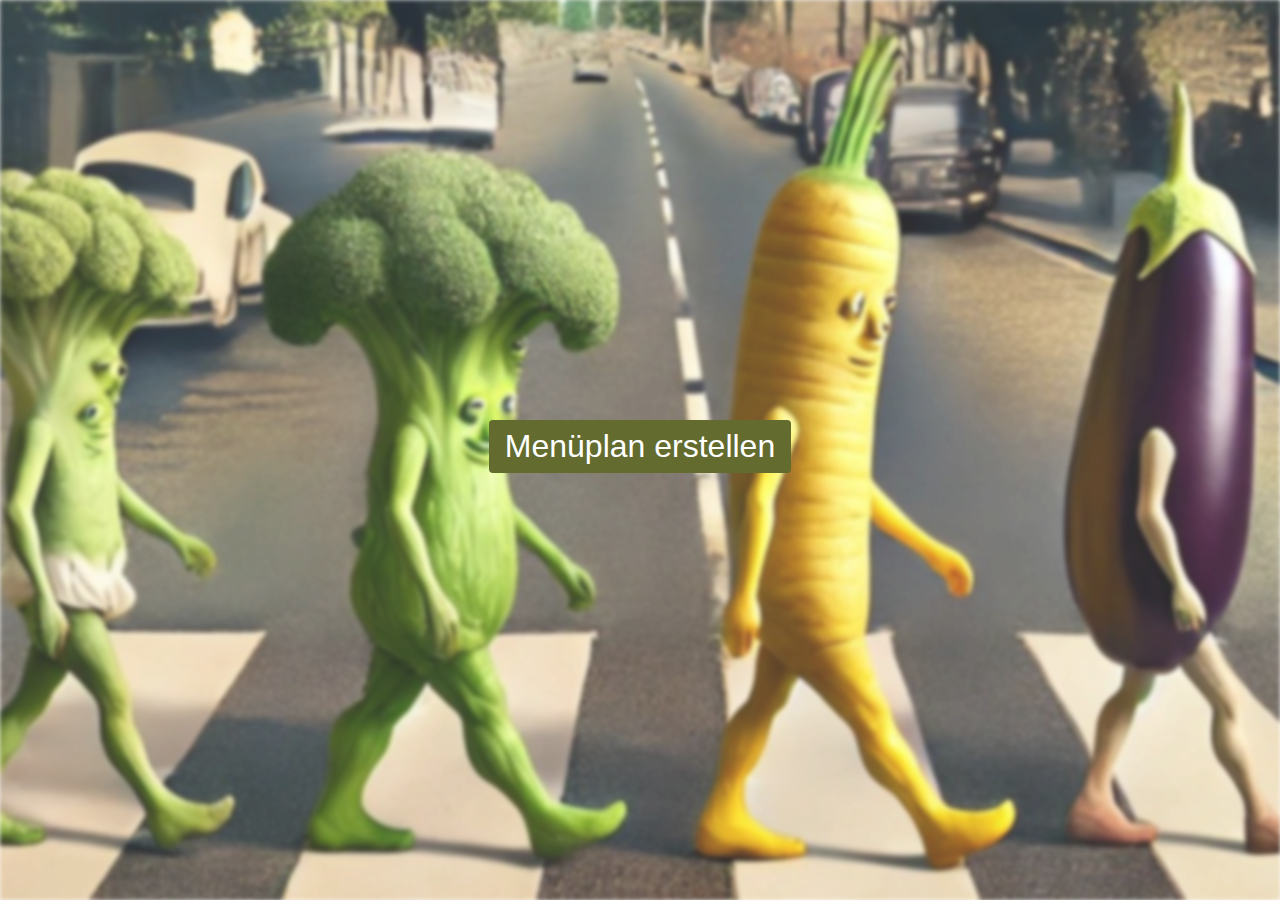
<file: index.html>
<!DOCTYPE html>
<html lang="de">
<head>
  <meta charset="UTF-8" />
  <title>Food Planner – Startseite</title>
  <meta name="viewport" content="width=device-width, initial-scale=1.0" />
  <!-- Verweis auf dein zentrales CSS -->
  <link rel="stylesheet" href="style.css" />
</head>
<body>
  <header>
  </header>

  <main class="start-main">
    <!-- Hier ein großes Bild in der Mitte -->
    <div class="hero-image-container"> 
      <div class="hero-text-container">
      <!-- Button leitet weiter zur planner.html -->
      <button class="start-button" onclick="location.href='main.html'">
        Menüplan erstellen
      </button>
      </div>
    </div>
  </main>
</body>
</html>
</file>
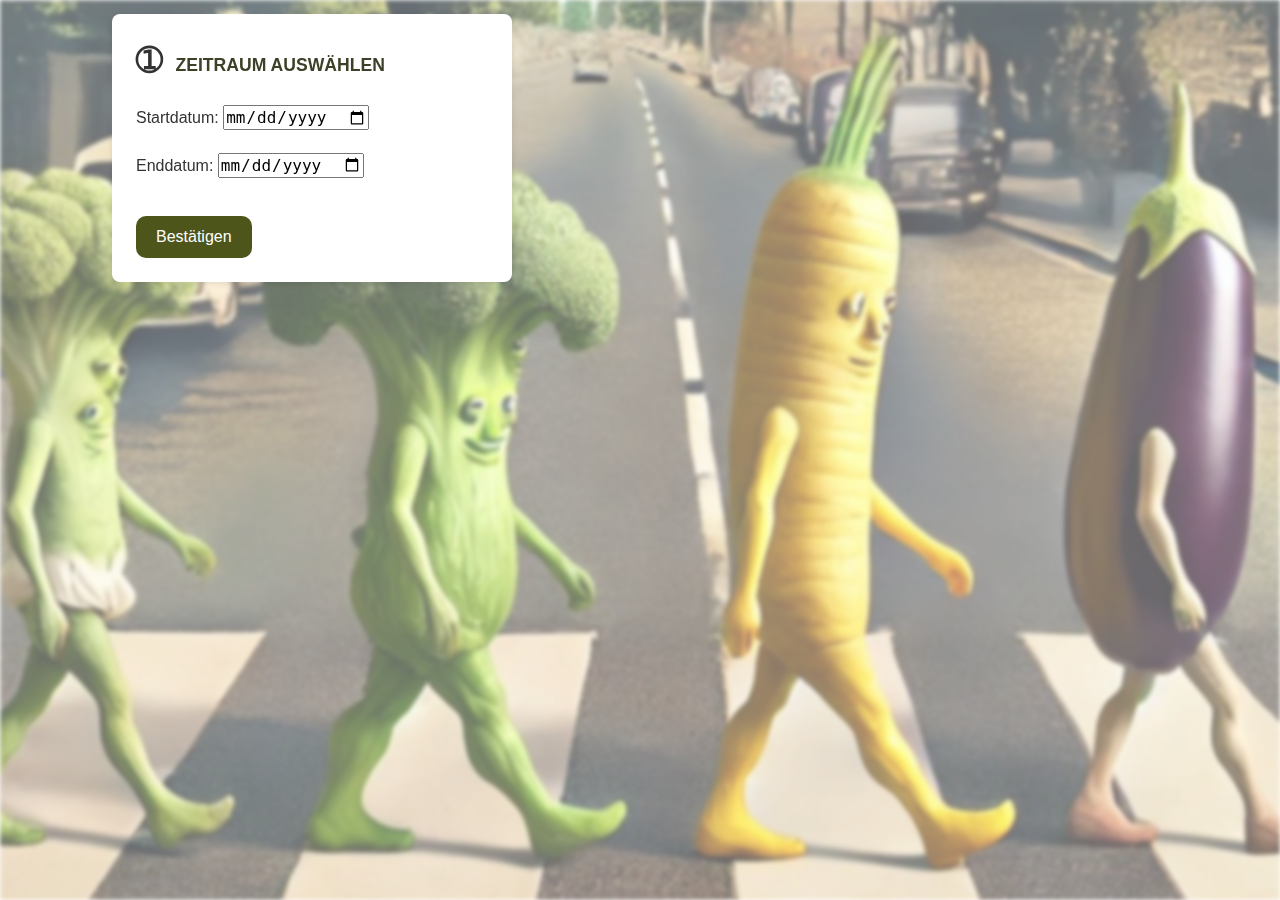
<file: main.html>
<!DOCTYPE html>
<html lang="de">
<head>
  <meta charset="UTF-8" />
  <title>Food Planner</title>
  <!-- WICHTIG: Viewport-Meta-Tag für mobile Endgeräte -->
  <meta name="viewport" content="width=device-width, initial-scale=1.0" />
  <link rel="stylesheet" href="style.css" />
  <style>
    /* Beispielhafte Farbakzente (bitte in deiner style.css verfeinern) */
    .highlight-green { background-color: #a3d9a5 !important; }
    .highlight-blue { background-color: #a5c6d9 !important; }
    .highlight-red { background-color: #d9a5a5 !important; }
    .highlight-purple { background-color: #c6a5d9 !important; }
    .highlight-orange { background-color: #d9c6a5 !important; }

    /* Standardmäßig alle Bereiche (außer #section1) ausblenden */
    #section2, #section3, #section4, #section5, #section6, #section7, 
    #final-buttons-id {
      display: none;
    }

    /* Beispielhaft für Kronen-Symbol */
    .crown {
      margin-right: 4px;
    }
  </style>
</head>
<body>
  <header></header>

  <main>
    <!-- Grid-Container für alle Bereiche -->
    <div class="container-grid">

      <!-- Bereich 1: Zeitraum -->
      <div class="section-card" id="section1">
        <h1 style="display: inline; margin-right: 0.5rem;">➀</h1>
        <h2 style="display: inline;">ZEITRAUM AUSWÄHLEN</h2> <br><br>
        <label for="startDate">Startdatum:</label>
        <input type="date" id="startDate" style="font-size: 1rem;" />
        <br><br>
        <label for="endDate">Enddatum:</label>
        <input type="date" id="endDate" style="font-size: 1rem;" />
        <br><br>
        <button type="button" onclick="generateDayList()">Bestätigen</button>
      </div>

      <!-- Bereich 2: Tägliche Mahlzeiten/Portionen -->
      <div class="section-card" id="section2">
        <h1 style="display: inline; margin-right: 0.5rem;">➁</h1>
        <h2 style="display: inline;">TÄGLICHE MAHLZEITEN & PORTIONEN</h2> <br><br>
        <p style="font-size: 1rem;">
          Wähle aus, welche Mahlzeiten und Portionen du <strong>standardmässig</strong> pro Tag haben möchtest.
        </p>

        <div class="meal-checkbox-group">
          <input type="checkbox" id="cbFruehstueck" 
                 onchange="togglePortionDropdown('cbFruehstueck','ddFruehstueck')">
          <label for="cbFruehstueck">Frühstück</label>
          <select id="ddFruehstueck" class="hidden" onchange="onStandardMealChanged()">
            <option value="">-- Portionen --</option>
            <option>1</option><option>2</option><option>3</option>
            <option>4</option><option>5</option><option>6</option>
            <option>7</option><option>8</option><option>9</option>
            <option>10</option>
          </select>
        </div>
        <div class="meal-checkbox-group">
          <input type="checkbox" id="cbZnueni" 
                 onchange="togglePortionDropdown('cbZnueni','ddZnueni')">
          <label for="cbZnueni">Znüni</label>
          <select id="ddZnueni" class="hidden" onchange="onStandardMealChanged()">
            <option value="">-- Portionen --</option>
            <option>1</option><option>2</option><option>3</option>
            <option>4</option><option>5</option><option>6</option>
            <option>7</option><option>8</option><option>9</option>
            <option>10</option>
          </select>
        </div>
        <div class="meal-checkbox-group">
          <input type="checkbox" id="cbMittag" 
                 onchange="togglePortionDropdown('cbMittag','ddMittag')">
          <label for="cbMittag">Mittagessen</label>
          <select id="ddMittag" class="hidden" onchange="onStandardMealChanged()">
            <option value="">-- Portionen --</option>
            <option>1</option><option>2</option><option>3</option>
            <option>4</option><option>5</option><option>6</option>
            <option>7</option><option>8</option><option>9</option>
            <option>10</option>
          </select>
        </div>
        <div class="meal-checkbox-group">
          <input type="checkbox" id="cbZvieri"
                 onchange="togglePortionDropdown('cbZvieri','ddZvieri')">
          <label for="cbZvieri">Zvieri</label>
          <select id="ddZvieri" class="hidden" onchange="onStandardMealChanged()">
            <option value="">-- Portionen --</option>
            <option>1</option><option>2</option><option>3</option>
            <option>4</option><option>5</option><option>6</option>
            <option>7</option><option>8</option><option>9</option>
            <option>10</option>
          </select>
        </div>
        <div class="meal-checkbox-group">
          <input type="checkbox" id="cbAbend"
                 onchange="togglePortionDropdown('cbAbend','ddAbend')">
          <label for="cbAbend">Abendessen</label>
          <select id="ddAbend" class="hidden" onchange="onStandardMealChanged()">
            <option value="">-- Portionen --</option>
            <option>1</option><option>2</option><option>3</option>
            <option>4</option><option>5</option><option>6</option>
            <option>7</option><option>8</option><option>9</option>
            <option>10</option>
          </select>
        </div>
      </div>

      <!-- Bereich 3: Auflistung der Tage (Ausnahmen) -->
      <div class="section-card" id="section3">
        <h1 style="display: inline; margin-right: 0.5rem;">➂</h1>
        <h2 style="display: inline;">AUSNAHME FÜR EINZELNE TAGE</h2> <br><br>
        <p style="font-size: 1rem;">
          Für jeden Tag kannst du optional Ausnahmen definieren. 
          Wähle dazu den Tag aus und die Mahlzeiten, sowie Anzahl Portionen.
        </p>
        <div id="dayList"></div>
      </div>

      <!-- Bereich 4: Wünsche -->
      <div class="section-card" id="section4">
        <h1 style="display: inline; margin-right: 0.5rem;">➃</h1>
        <h2 style="display: inline;">ESSENSWÜNSCHE</h2> <br><br>

        <div style="font-size: 1rem;">
          <input type="checkbox" id="wunschVegan">
          <label for="wunschVegan">Vegan</label><br>
          <input type="checkbox" id="wunschGlutenfrei">
          <label for="wunschGlutenfrei">Glutenfrei</label><br>
          <input type="checkbox" id="wunschProteinhaltig">
          <label for="wunschProteinhaltig">Proteinhaltig</label><br>
        </div>

        <div id="freeWishesContainer">
          <label><strong>+ Eigener Wunsch</strong>:</label><br>
          <!-- Erstes Freitextfeld -->
          <input
            type="text"
            onkeydown="addCustomWish(event)"
            placeholder="Freitext, Enter für weiteren Wunsch"
            style="font-size: 1rem;"
          />
        </div>
      </div>

      <!-- Bereich 5: Nährwerte -->
      <div class="section-card" id="section5">
        <h1 style="display: inline; margin-right: 0.5rem;">➄</h1>
        <h2 style="display: inline;">NÄHRWERTE (PRO TAG)</h2> <br><br>
        <p style="font-size: 1rem;">
          Du kannst hier deine gewünschten Nährwerte pro Tag angeben. Standardmässig sind 100g Protein, 200g Kohlenhydrate und 50g Fett eingetragen.
        </p>
        <br><br>
        <!-- Protein -->
        <label>Protein:</label>
        <input type="number" id="protein" min="0" step="1" placeholder="100" /> g
        <br><br>
        <!-- Kohlenhydrate -->
        <label>Kohlenhydrate:</label>
        <input type="number" id="carbs" min="0" step="1" placeholder="200" /> g
        <br><br>
        <!-- Fett -->
        <label>Fett:</label>
        <input type="number" id="fat" min="0" step="1" placeholder="50" /> g
      </div>

      <!-- Bereich 6: Vorkochen -->
      <div class="section-card" id="section6">
        <h1 style="display: inline; margin-right: 0.5rem;">➅</h1>
        <h2 style="display: inline;">FOOD-PREPPING</h2> <br><br>
        <p style="font-size: 1rem;">
          Hier kannst du Mahlzeiten vorkochen. 
          <br><br>          
          1. Wähle das Gericht (👑) aus, das du doppelt kochen möchtest. <br>
          2. Klicke auf ein weiteres Gericht, um es mit dem ersten Gericht (👑) zu verknüpfen.
          <br><br>  
          Du erkennst die Verknüpfung an der Farbe.
        </p>
        <button type="button" onclick="buildVorkochenGrid()">Anzeigen</button>
        <div class="vorkochen-grid" id="vorkochenGrid"></div>
      </div>

      <!-- Bereich 7: Fleisch/Fisch -->
      <div class="section-card" id="section7">
        <h1 style="display: inline; margin-right: 0.5rem;">➆</h1>
        <h2 style="display: inline;font-style: italic;">OPTIONAL: TÄGLICHE ESSENSWÜNSCHE</h2> <br><br>
        <p style="font-size: 1rem;">
          Wähle an bestimmten Tagen, ob du Fleisch oder Fisch kochen möchtest.
        </p>
        <button type="button" onclick="buildFleischFischList()">Anzeigen</button>
        <div class="fleschfisch-list" id="fleischFischList"></div>
      </div>
    </div><!-- /.container-grid -->
    <!-- Bereich: Prompt generieren + Zurücksetzen -->
    <div class="final-buttons" id="final-buttons-id" style="">
      <button type="button2" onclick="resetAll()" style="margin: 10px; background-color: rgb(147, 29, 29);">Daten löschen</button>
      <button type="button" onclick="generatePrompt()" style="margin: 10px;"> 
        Prompt generieren</button>
    </div>
  </main>

  <!-- Modal für den Prompt -->
  <div id="promptModal">
    <div class="modal-content">
      <span class="modal-close" onclick="closePromptModal()">×</span>
      <h3 style="font-size: 1.1rem;">Dein generierter Prompt</h3>
      <div id="promptText"></div>
      <button id="copyBtn" onclick="copyPrompt()"> Prompt kopieren</button>
    </div>
  </div>

  <script>
    /***********************************************
     * Globale Variablen / Datenhaltung
     ***********************************************/
    let dayData = []; 
    let customWishes = []; 
    let vorkochenPairs = []; 
    let fleischFischData = {}; 

    // Mehrere Farben, damit man zusammengehörige Paare gut erkennt
    const pairColors = [
      "highlight-green", 
      "highlight-blue", 
      "highlight-red", 
      "highlight-purple",
      "highlight-orange"
    ];
    let currentPairIndex = 0;
    let selectedForVorkochen = null;

    /***********************************************
     * Reset-Funktion (Seite neu laden)
     ***********************************************/
    function resetAll() {
      location.reload(); // Seite wird neu geladen
    }

    /***********************************************
     * 2) Zeigt oder versteckt das Dropdown (Portionen)
     ***********************************************/
    function togglePortionDropdown(checkboxId, dropdownId) {
      const cb = document.getElementById(checkboxId);
      const dd = document.getElementById(dropdownId);
      if (cb.checked) {
        dd.classList.remove("hidden");
      } else {
        dd.classList.add("hidden");
        dd.value = "";
      }
    }

    /***********************************************
     * Datum / Tagesfunktionen
     ***********************************************/
    function parseDate(str) {
      const [y,m,d] = str.split("-").map(n => parseInt(n,10));
      return new Date(y, m - 1, d);
    }
    function addOneDay(dateObj) {
      const newDate = new Date(dateObj);
      newDate.setDate(newDate.getDate() + 1);
      return newDate;
    }
    function formatDate(dateObj) {
      const yyyy = dateObj.getFullYear();
      const mm = String(dateObj.getMonth()+1).padStart(2,"0");
      const dd = String(dateObj.getDate()).padStart(2,"0");
      return `${yyyy}-${mm}-${dd}`;
    }
    function getWeekdayName(dateObj) {
      const weekdays = ["Sonntag","Montag","Dienstag","Mittwoch","Donnerstag","Freitag","Samstag"];
      return weekdays[dateObj.getDay()];
    }

    /***********************************************
     * (2) Standard-Meals auslesen
     ***********************************************/
    function getStandardMeals() {
      const meals = [];
      if (document.getElementById("cbFruehstueck").checked) {
        const portions = parseInt(document.getElementById("ddFruehstueck").value, 10) || 0;
        if (portions > 0) {
          meals.push({ name: "Frühstück", portions });
        }
      }
      if (document.getElementById("cbZnueni").checked) {
        const portions = parseInt(document.getElementById("ddZnueni").value, 10) || 0;
        if (portions > 0) {
          meals.push({ name: "Znüni", portions });
        }
      }
      if (document.getElementById("cbMittag").checked) {
        const portions = parseInt(document.getElementById("ddMittag").value, 10) || 0;
        if (portions > 0) {
          meals.push({ name: "Mittagessen", portions });
        }
      }
      if (document.getElementById("cbZvieri").checked) {
        const portions = parseInt(document.getElementById("ddZvieri").value, 10) || 0;
        if (portions > 0) {
          meals.push({ name: "Zvieri", portions });
        }
      }
      if (document.getElementById("cbAbend").checked) {
        const portions = parseInt(document.getElementById("ddAbend").value, 10) || 0;
        if (portions > 0) {
          meals.push({ name: "Abendessen", portions });
        }
      }
      console.log("Standard-Meals:", meals);
      return meals;
    }

        /***********************************************
     * (2a) Standard-Tage aktualisieren (ohne neue Daylist)
     ***********************************************/
     function updateStandardDays() {
      // Neue Standard-Meals abfragen
      const newStdMeals = getStandardMeals();

      // Nur Tage OHNE Ausnahme aktualisieren
      dayData.forEach(day => {
        if (!day.isException) {
          // Überschreibe mit den aktuellen Standard-Meals
          day.meals = JSON.parse(JSON.stringify(newStdMeals));
        }
      });
      // Falls gewünscht: Refresh der Liste (damit man sieht, was geändert wurde)
      renderDayList();
    }

    /***********************************************
     * (2b) Event-Handler bei Änderung in Standard-Mahlzeiten
     ***********************************************/
    function onStandardMealChanged() {
      // Hier aktualisieren wir nur die Standard-Tage, OHNE Ausnahmen zu zerstören.
      if (dayData && dayData.length > 0) {
        updateStandardDays();
      }
    }

    /***********************************************
     * (3) Generiere Tagesliste
     ***********************************************/
    function generateDayList() {
      const startDateVal = document.getElementById("startDate").value;
      const endDateVal = document.getElementById("endDate").value;

      if (!startDateVal || !endDateVal) {
        alert("Bitte Start- und Enddatum eingeben.");
        return;
      }
      const start = parseDate(startDateVal);
      const end = parseDate(endDateVal);

      if (start > end) {
        alert("Startdatum muss vor dem Enddatum liegen.");
        return;
      }

      dayData = [];
      let currentDate = start;
      const standardMeals = getStandardMeals();

      while (currentDate <= end) {
        const dateStr = formatDate(currentDate);
        dayData.push({
          date: dateStr,
          weekday: getWeekdayName(currentDate),
          isException: false,
          // Kopie der Standard-Meals
          meals: JSON.parse(JSON.stringify(standardMeals))
        });
        currentDate = addOneDay(currentDate);
      }

      renderDayList();
      // Wenn wir es bis hier geschafft haben, blenden wir die weiteren Bereiche ein
      showOtherSections();
    }

    function renderDayList() {
      const container = document.getElementById("dayList");
      container.innerHTML = "";

      dayData.forEach((day, index) => {
        const dayDiv = document.createElement("div");
        dayDiv.style.marginBottom = "1rem";
        
        const cbId = `dayExceptionCb_${index}`;
        dayDiv.innerHTML = `
          <input type="checkbox" id="${cbId}" onchange="toggleDayException(${index}, this.checked)">
          <label for="${cbId}">${day.weekday}, ${day.date}</label>
          <div id="exceptionMeals_${index}" class="day-exception-meals hidden"></div>
        `;
        container.appendChild(dayDiv);
      });
    }

    // KORREKTUR: Bei Ausnahme starten wir NICHT mit einem leeren Array,
    // sondern übernehmen zunächst die Standard-Meals und lassen den User
    // davon ausgehend Dinge an-/abwählen.
    function toggleDayException(dayIndex, isChecked) {
      dayData[dayIndex].isException = isChecked;
      const mealsDiv = document.getElementById(`exceptionMeals_${dayIndex}`);

      if (isChecked) {
        mealsDiv.classList.remove("hidden");
        mealsDiv.innerHTML = "";

        // Falls der Tag bisher noch keine (oder leere) Meals hat, 
        // befüllen wir ihn wieder mit dem Standard. 
        // So können Nutzer:innen einzelne Meals wegnehmen oder anpassen.
        if (!dayData[dayIndex].meals || dayData[dayIndex].meals.length === 0) {
          dayData[dayIndex].meals = JSON.parse(JSON.stringify(getStandardMeals()));
        }

        // Für jede mögliche Mahlzeit ein UI-Element anzeigen
        ["Frühstück","Znüni","Mittagessen","Zvieri","Abendessen"].forEach(meal => {
          const mealId = `${dayIndex}_${meal}`;
          // Prüfen, ob die Mahlzeit schon in dayData[dayIndex].meals enthalten ist
          const isInMeals = dayData[dayIndex].meals.some(m => m.name === meal);
          
          const mealRow = document.createElement("div");
          mealRow.innerHTML = `
            <input type="checkbox" id="cb_${mealId}" ${isInMeals ? "checked" : ""} onchange="toggleExceptionMealDropdown(${dayIndex}, '${mealId}')">
            <label for="cb_${mealId}">${meal}</label>
            <select id="dd_${mealId}" class="${isInMeals ? "" : "hidden"}">
              <option value="">-- Portionen --</option>
              ${[1,2,3,4,5,6,7,8,9,10].map(n => `<option>${n}</option>`).join("")}
            </select>
          `;
          mealsDiv.appendChild(mealRow);

          // Wenn die Mahlzeit bereits in dayData vorhanden ist, passenden Wert im Dropdown setzen
          if (isInMeals) {
            const existingMeal = dayData[dayIndex].meals.find(m => m.name === meal);
            if (existingMeal && existingMeal.portions) {
              const ddSelect = mealRow.querySelector(`#dd_${mealId}`);
              ddSelect.value = existingMeal.portions;
            }
          }
        });
      } else {
        // Keine Ausnahme -> zurück zu Standardmeals
        const standardMeals = getStandardMeals();
        dayData[dayIndex].meals = JSON.parse(JSON.stringify(standardMeals));
        mealsDiv.innerHTML = "";
        mealsDiv.classList.add("hidden");
      }
    }

    function toggleExceptionMealDropdown(dayIndex, mealId) {
      const cb = document.getElementById(`cb_${mealId}`);
      const dd = document.getElementById(`dd_${mealId}`);
      const mealName = mealId.split("_")[1]; 
      if (cb.checked) {
        dd.classList.remove("hidden");
        // Standard = 1, falls noch nicht vorhanden
        let mealObj = dayData[dayIndex].meals.find(m => m.name === mealName);
        if (!mealObj) {
          dayData[dayIndex].meals.push({ name: mealName, portions: 1 });
          dd.value = "1";
        }
      } else {
        dd.classList.add("hidden");
        dd.value = "";
        dayData[dayIndex].meals = dayData[dayIndex].meals.filter(m => m.name !== mealName);
      }
    }

    document.addEventListener("change", e => {
      if (e.target.tagName === "SELECT" && e.target.id.startsWith("dd_")) {
        const [_, dayIndex, mealName] = e.target.id.split("_");
        const val = e.target.value ? parseInt(e.target.value,10) : 0;
        const meal = dayData[dayIndex].meals.find(m => m.name === mealName);
        if (meal) {
          meal.portions = val;
        }
      }
    });

    /***********************************************
     * (4) Wünsche (vordefiniert + Freitext) 
     ***********************************************/
    function addCustomWish(event) {
      if (event.key === "Enter") {
        event.preventDefault();
        const val = event.target.value.trim();
        if (!val) return;

        customWishes.push(val);

        const parent = event.target.parentElement;

        const displayedWish = document.createElement("div");
        displayedWish.textContent = val;
        displayedWish.style.margin = "0.3rem 0";

        parent.removeChild(event.target);
        parent.appendChild(displayedWish);

        const newInput = document.createElement("input");
        newInput.type = "text";
        newInput.placeholder = "Weiterer Wunsch, Enter für weiteren...";
        newInput.onkeydown = addCustomWish;
        parent.appendChild(newInput);
      }
    }

    /***********************************************
     * (6) Vorkochen-Kacheln
     ***********************************************/
    function buildVorkochenGrid() {
      //generateDayList(); // Sicherheitshalber neu rendern

      // 1) Prüfen, ob es überhaupt dayData gibt
      if (!dayData || dayData.length === 0) {
        alert("Bitte zuerst einen Zeitraum auswählen und bestätigen!");
        return;
      }

      const grid = document.getElementById("vorkochenGrid");
      grid.innerHTML = "";

      dayData.forEach((day, dIndex) => {
        const dayBox = document.createElement("div");
        dayBox.classList.add("vorkochen-day");
        dayBox.innerHTML = `<strong>${day.weekday}, ${day.date}</strong>`;

        day.meals.forEach((meal, mIndex) => {
          const mealDiv = document.createElement("div");
          mealDiv.classList.add("vorkochen-meal");
          mealDiv.innerText = `${meal.name} (${meal.portions}x)`;

          // Prüfen, ob dieses Meal Teil eines bestehenden Paares ist
          const existingPairIndex = vorkochenPairs.findIndex(pr => {
            return (
              (pr.sourceDayIndex === dIndex && pr.sourceMealIndex === mIndex) ||
              (pr.targetDayIndex === dIndex && pr.targetMealIndex === mIndex)
            );
          });

          if (existingPairIndex >= 0) {
            // Hat ein Pair
            const pairObj = vorkochenPairs[existingPairIndex];
            mealDiv.classList.add(pairObj.colorClass);

            // Ist es der Quell-Teil (Quelle = Krone)?
            if (pairObj.sourceDayIndex === dIndex && pairObj.sourceMealIndex === mIndex) {
              mealDiv.innerHTML = `<span class="crown">👑</span>${mealDiv.innerText}`;
            }
          }

          // Klick-Event
          mealDiv.addEventListener("click", () => {
            handleVorkochenClick(dIndex, mIndex);
          });

          dayBox.appendChild(mealDiv);
        });

        grid.appendChild(dayBox);
      });
    }

    function handleVorkochenClick(dayIndex, mealIndex) {
      // 1) Prüfen, ob die geklickte Mahlzeit bereits in pairs existiert
      const pairIdx = vorkochenPairs.findIndex(p => 
        (p.sourceDayIndex === dayIndex && p.sourceMealIndex === mealIndex) ||
        (p.targetDayIndex === dayIndex && p.targetMealIndex === mealIndex)
      );

      // Wenn sie existiert => Toggle/Entfernen
      if (pairIdx >= 0) {
        const pairObj = vorkochenPairs[pairIdx];
        // Wenn die geklickte Mahlzeit das Quellgericht war => wir löschen den Ziel-Tag
        const isSourceClicked = (
          pairObj.sourceDayIndex === dayIndex && 
          pairObj.sourceMealIndex === mealIndex
        );

        // Ziel-Tag herausfinden
        const targetDayIdx = pairObj.targetDayIndex;

        // Paar entfernen
        vorkochenPairs.splice(pairIdx, 1);

        // Falls Quelle weggeklickt -> den zugehörigen Folgetag aus dayData entfernen
        if (isSourceClicked && targetDayIdx !== null && dayData[targetDayIdx]) {
          dayData.splice(targetDayIdx, 1);
        }

        // Grid neu aufbauen
        buildVorkochenGrid();
        return;
      }

      // 2) Falls die Mahlzeit noch nicht Teil eines Paares ist
      //    Prüfen, ob wir momentan eine "Quelle" ausgewählt haben
      if (!selectedForVorkochen) {
        // Dann wird das jetzt die Quelle
        selectedForVorkochen = {
          dayIndex,
          mealIndex,
          colorClass: pairColors[currentPairIndex]
        };
        // Pairing-Farbe und Krone anzeigen -> am einfachsten durch Neurendern
        vorkochenPairs.push({
          sourceDayIndex: dayIndex,
          sourceMealIndex: mealIndex,
          targetDayIndex: null,
          targetMealIndex: null,
          colorClass: selectedForVorkochen.colorClass
        });
        buildVorkochenGrid();
      }
      else {
        // Es existiert bereits eine Quelle -> wir setzen das aktuelle Meal als Ziel
        // Gleiche Mahlzeit kann nicht auch Ziel sein
        if (
          selectedForVorkochen.dayIndex === dayIndex && 
          selectedForVorkochen.mealIndex === mealIndex
        ) {
          // Falls man aus Versehen nochmal auf dieselbe klickt, entfernen wir den Quell-Eintrag
          const idx = vorkochenPairs.findIndex(p =>
            p.sourceDayIndex === selectedForVorkochen.dayIndex &&
            p.sourceMealIndex === selectedForVorkochen.mealIndex &&
            p.targetDayIndex === null && 
            p.targetMealIndex === null
          );
          if (idx >= 0) {
            vorkochenPairs.splice(idx, 1);
          }
          selectedForVorkochen = null;
          buildVorkochenGrid();
          return;
        }

        // Sonst: Dies ist das Ziel
        const pairNoTargetIdx = vorkochenPairs.findIndex(p =>
          p.sourceDayIndex === selectedForVorkochen.dayIndex &&
          p.sourceMealIndex === selectedForVorkochen.mealIndex &&
          p.targetDayIndex === null
        );

        if (pairNoTargetIdx >= 0) {
          vorkochenPairs[pairNoTargetIdx].targetDayIndex = dayIndex;
          vorkochenPairs[pairNoTargetIdx].targetMealIndex = mealIndex;
        }
        // Pair komplett, nächste Farbe vorbereiten
        currentPairIndex = (currentPairIndex + 1) % pairColors.length;
        selectedForVorkochen = null;
        buildVorkochenGrid();
      }
    }

    /***********************************************
     * (7) Fleisch/Fisch-Liste
     ***********************************************/
    function buildFleischFischList() {
      // Falls dayData leer ist, ebenfalls Hinweis geben
      if (!dayData || dayData.length === 0) {
        alert("Bitte zuerst einen Zeitraum auswählen und bestätigen!");
        return;
      }

      const container = document.getElementById("fleischFischList");
      container.innerHTML = "";

      dayData.forEach(day => {
        const item = document.createElement("div");
        item.classList.add("fleschfisch-item");
        const dayKey = day.date;

        item.innerHTML = `
          <label>
            <input type="checkbox" onchange="toggleFleischFischDropdown('${dayKey}', this.checked)">
            ${day.weekday}, ${day.date}
          </label>
          <select id="ffSelect_${dayKey}" class="hidden" onchange="selectFleischFisch('${dayKey}', this.value)">
            <option value="">-- bitte wählen --</option>
            <option value="Fleisch">Fleisch</option>
            <option value="Fisch">Fisch</option>
            <option value="Vegetarisch">Vegetarisch</option>
            <option value="Vegan">Vegan</option>
          </select>
        `;
        container.appendChild(item);
      });
    }

    function toggleFleischFischDropdown(dayKey, isChecked) {
      const sel = document.getElementById(`ffSelect_${dayKey}`);
      if (isChecked) {
        sel.classList.remove("hidden");
      } else {
        sel.classList.add("hidden");
        sel.value = "";
        delete fleischFischData[dayKey];
      }
    }

    function selectFleischFisch(dayKey, value) {
      if (value) {
        fleischFischData[dayKey] = value;
      } else {
        delete fleischFischData[dayKey];
      }
    }

    /***********************************************
     * Prompt generieren (Popup statt direkte Anzeige)
     ***********************************************/
    function generatePrompt() {
      const standardMeals = getStandardMeals();

      const wunschVegan = document.getElementById("wunschVegan").checked;
      const wunschGlutenfrei = document.getElementById("wunschGlutenfrei").checked;
      const wunschProteinhaltig = document.getElementById("wunschProteinhaltig").checked;

      const prot = document.getElementById("protein").value;
      const carb = document.getElementById("carbs").value;
      const fat = document.getElementById("fat").value;

      let promptText = "### Wochenplan Prompt (zum Kopieren in ChatGPT) ###\n\n";
      promptText += "Zeitraum:\n";
      promptText += `- Startdatum: ${document.getElementById("startDate").value}\n`;
      promptText += `- Enddatum:   ${document.getElementById("endDate").value}\n\n`;

      promptText += "Standard-Mahlzeiten pro Tag:\n";
      standardMeals.forEach(m => {
        promptText += `- ${m.name}: ${m.portions} Portion(en)\n`;
      });
      promptText += "\n";

      promptText += "Tage & Ausnahmen:\n";
      dayData.forEach(d => {
        promptText += `- ${d.weekday}, ${d.date}:\n`;
        promptText += `  Ausnahme aktiv: ${d.isException ? "Ja" : "Nein"}\n`;
        d.meals.forEach(m => {
          promptText += `  - ${m.name}, ${m.portions} Portion(en)\n`;
        });
      });
      promptText += "\n";

      // Klarstellung Znüni / Zvieri
      promptText += "Anmerkung: Znüni = morgendlicher Snack (~9 Uhr), Zvieri = nachmittäglicher Snack.\n\n";

      promptText += "Wünsche:\n";
      if (wunschVegan) promptText += "- Vegan\n";
      if (wunschGlutenfrei) promptText += "- Glutenfrei\n";
      if (wunschProteinhaltig) promptText += "- Proteinhaltig\n";
      customWishes.forEach(w => {
        promptText += `- ${w}\n`;
      });
      promptText += "\n";

      promptText += "Gewünschte Nährwerte (pro Tag):\n";
      promptText += `- Protein:       ${prot || 0} g\n`;
      promptText += `- Kohlenhydrate: ${carb || 0} g\n`;
      promptText += `- Fett:          ${fat || 0} g\n\n`;

      promptText += "Vorkochen-Paare:\n";
      vorkochenPairs.forEach((pair, i) => {
        // Nur wenn Pair beides hat (Quelle + Ziel)
        if (pair.targetDayIndex !== null) {
          const sDay = dayData[pair.sourceDayIndex];
          const sMeal = sDay.meals[pair.sourceMealIndex];

          // Falls wir den Tag schon entfernt haben, existiert dayData[pair.targetDayIndex] evtl. nicht mehr
          const tDay = dayData[pair.targetDayIndex];
          if (!tDay) return;

          const tMeal = tDay.meals[pair.targetMealIndex];
          promptText += `- Paar #${i+1}: [Quelle] ${sDay.date} (${sMeal.name}, ${sMeal.portions}x) => [Ziel] ${tDay.date} (${tMeal.name}, ${tMeal.portions}x)\n`;
        }
      });
      promptText += "\n";

      promptText += "Fleisch/Fisch/Vegetarisch/Vegan an folgenden Tagen:\n";
      for (const [dKey, val] of Object.entries(fleischFischData)) {
        promptText += `- ${dKey}: ${val}\n`;
      }
      promptText += "\n";

      promptText += "Bitte erstelle basierend auf diesen Angaben:\n";
      promptText += "1) Einen detaillierten Menuplan pro Tag/Mahlzeit mit genauen Mengenangaben.\n";
      promptText += "2) Eine Einkaufsliste mit korrekten Mengen.\n";
      promptText += "\n";
      promptText += "Wichtig: Das Vorkochen von Paaren bedeutet doppelte Mengen am Quell-Tag.\n";

      openPromptModal(promptText);
    }

    function openPromptModal(promptStr) {
      const modal = document.getElementById("promptModal");
      const textDiv = document.getElementById("promptText");
      textDiv.textContent = promptStr;
      modal.classList.add("active");
    }

    function closePromptModal() {
      const modal = document.getElementById("promptModal");
      modal.classList.remove("active");
    }

    function copyPrompt() {
      const text = document.getElementById("promptText").innerText;
      if (navigator && navigator.clipboard && navigator.clipboard.writeText) {
        navigator.clipboard.writeText(text)
          .then(() => alert("Prompt in Zwischenablage kopiert!"))
          .catch(err => {
            console.error("Clipboard Error:", err);
            alert("Kopieren fehlgeschlagen.");
          });
      } else {
        // Fallback für ältere Browser
        const textarea = document.createElement("textarea");
        textarea.value = text;
        document.body.appendChild(textarea);
        textarea.select();
        try {
          document.execCommand("copy");
          alert("Prompt in Zwischenablage kopiert (Fallback)!");
        } catch (err) {
          console.error("Fallback-Copy-Error:", err);
          alert("Kopieren fehlgeschlagen (Fallback).");
        }
        document.body.removeChild(textarea);
      }
    }

    /***********************************************
     * Sections nach erfolgreicher Datumsauswahl anzeigen
     ***********************************************/
    function showOtherSections() {
      document.getElementById("section2").style.display = "block";
      document.getElementById("section3").style.display = "block";
      document.getElementById("section4").style.display = "block";
      document.getElementById("section5").style.display = "block";
      document.getElementById("section6").style.display = "block";
      document.getElementById("section7").style.display = "block";
      

      // final-buttons auch anzeigen
        const finalBtns = document.getElementById("final-buttons-id");
        if (finalBtns) {
          finalBtns.style.display = "flex";
        }
    }
  </script>
</body>
</html>
</file>
<file: style.css>
/* ---------- Globales Layout & Farben ---------- */
    * {
        box-sizing: border-box;
        margin: 0;
        padding: 0;
      }
  
      body {
        font-family: "Segoe UI", Tahoma, sans-serif;
        font-size: 16px;       /* Größere Schrift für mobile */
        line-height: 1.4;      /* Angenehme Zeilenhöhe */
        color: #333;
        position: relative;
      }

      body::before {
        content: "";
        position: fixed;
        top: 0;
        right: 0;
        bottom: 0;
        left: 0;
        background-image: url('abbey road veggies.jpg');
        background-size: cover;
        background-position: center;
        background-repeat: no-repeat;
        filter: blur(2px);
        opacity: 0.6;
        z-index: -1;
      }

      .start-button {
        background: #636B2F; /* Button-Farbe */
        color: #fff;

        border: none;
        padding: 0.5rem 1rem;
        cursor: pointer;
        font-size: 2rem;
        border-radius: 4px;
        transition: background 0.2s ease-in-out;
        margin-top: 1rem;
        margin-bottom: 1.5rem; /* Abstand nach unten zu den Boxen */
      }
  
      /* Zurücksetzen-Button jetzt NICHT mehr position: absolute;
         sondern normal im Dokumentenfluss */
      #resetBtn {
        background: #636B2F; /* Button-Farbe */
        color: #fff;
        border: none;
        padding: 0.5rem 1rem;
        cursor: pointer;
        font-size: 1rem;
        border-radius: 4px;
        transition: background 0.2s ease-in-out;
        margin-top: 1rem;
        margin-bottom: 1.5rem; /* Abstand nach unten zu den Boxen */
      }
      #resetBtn:hover {
        background: #BAC095; /* Hover-Farbe */
      }
  
      main {
        margin: 0 auto;
      }

      .hero-image-container {
        height: 100vh;
        position: relative;
        display: flex;
        justify-content: center;
        align-items: center;
        color: #000000;
        text-align: center;
        font-size: 2rem;
        overflow: hidden;  /* Prevent blur from extending outside */
        font-weight: bold;
    }
    
    .hero-image-container::before {
        content: "";
        position: absolute;
        top: 0;
        left: 0;
        width: 100%;
        height: 100%;
        background-image: url('abbey road veggies.jpg');
        background-size: cover;
        background-position: center;
        filter: blur(2px);
        opacity: 0.6;
        z-index: -1;
    }
  
      /* ---------- Container-Grid: bis zu 2 Spalten ---------- */
    .container-grid {
        display: grid; /* Verwende Grid */
        max-width: 1300px;
        grid-template-columns: repeat(2, 1fr); /* Standard: 2 Spalten */
        gap: 2rem; /* Gleicher Abstand zwischen Spalten und Zeilen */
        margin: 7px auto; /* Zentriere das Grid horizontal */
        justify-items: center; /* Zentriere die Inhalte in den Zellen */
    }
    
    /* Responsive: Nur 1 Spalte auf schmalen Geräten */
    @media (max-width: 600px) {
        .container-grid {
        grid-template-columns: 1fr; /* Nur 1 Spalte */
        }
    }
    
    /* Styling für Karten */
    .section-card {
        background: #fff;
        border-radius: 8px;
        box-shadow: 0 2px 6px rgba(0, 0, 0, 0.1);
        padding: 1.5rem;
        width: 100%; /* Passt sich der Spaltenbreite an */
        max-width: 400px; /* Begrenze maximale Breite */
        margin: 7px;
    }
  
  
      .section-card h2 {
        margin-bottom: 0.8rem;
        color: #3D4127; /* Akzentfarbe */
        font-size: 1.1rem;
      }
  
      /* ---------- Allgemeine Buttons (z.B. Tage generieren etc.) ---------- */
      button {
        background: #4d551a; /* Button-Farbe */
        color: #fff;
        border: none;
        padding: 0.75rem 1.25rem;
        cursor: pointer;
        font-size: 1rem;
        border-radius: 10px;
        transition: background 0.2s ease-in-out;
        margin-top: 1rem;
      }
      button:hover {
        background: #BAC095; /* Hover-Farbe */
      }
  
      /* ---------- Versteckt-Klasse ---------- */
      .hidden {
        display: none;
      }
  
      /* ---------- Abschnitt 2: Tägliche Mahlzeiten/Portionen ---------- */
      .meal-checkbox-group {
        margin: 0.5rem 0;
        font-size: 1rem;
      }
      .meal-checkbox-group select {
        margin-left: 0.5rem;
      }
  
      /* ---------- Tagesliste (Ausnahmen) ---------- */
      #dayList > div {
        margin-bottom: 1rem;
        font-size: 1rem;
      }
      .day-exception-meals {
        margin-left: 1.5rem;
        margin-top: 0.5rem;
      }
      .day-exception-meals select {
        margin-left: 0.5rem;
      }
  
      /* ---------- Wünsche (Abschnitt 4) ---------- */
      #freeWishesContainer {
        margin-top: 0.5rem;
      }
      #freeWishesContainer input[type="text"] {
        margin: 0.3rem 0;
        font-size: 1rem;
      }
  
      /* ---------- Nährwerte (Abschnitt 5) ---------- */
      #section5 label {
        width: 130px;
        font-weight: 600;
        display: inline-block;
        margin-right: 0.5rem;
      }
      #section5 input[type="number"] {
        width: 100px;
        margin-right: 0.5rem;
      }
  
      /* ---------- Vorkochen (Abschnitt 6) ---------- */
      .vorkochen-grid {
        display: grid;
        grid-template-columns: repeat(auto-fill, minmax(200px, 1fr));
        gap: 1rem;
        margin-top: 1rem;
      }
      .vorkochen-day {
        background: #fdfdfd;
        border: 1px solid #ddd;
        padding: 0.8rem;
        border-radius: 6px;
        position: relative;
        font-size: 1rem;
      }
      .vorkochen-day strong {
        display: block;
        margin-bottom: 0.5rem;
      }
      .vorkochen-meal {
        border: 1px dashed #999;
        margin: 0.4rem 0;
        padding: 0.4rem;
        border-radius: 4px;
        cursor: pointer;
        background: #fafafa;
        transition: background 0.2s;
      }
      .vorkochen-meal:hover {
        background: #f1f1f1;
      }
      .highlight-green {
        background: #c3f3c3 !important; /* Hellgrün */
      }
      .highlight-blue {
        background: #add8e6 !important; /* Hellblau */
      }
      .crown {
        font-size: 1.2rem;
        color: gold;
        margin-right: 0.3rem;
      }
  
      /* ---------- Fleisch/Fisch-Liste (Abschnitt 7) ---------- */
      .fleschfisch-list {
        display: flex;
        flex-wrap: wrap;
        gap: 0.5rem;
        margin-top: 1rem;
        font-size: 1rem;
      }
      .fleschfisch-item {
        border: 1px solid #ddd;
        padding: 0.5rem;
        background: #fafafa;
        border-radius: 4px;
      }
      .fleschfisch-item select {
        margin-left: 0.5rem;
      }
  
      /* ---------- Modal/Popup ---------- */
      #promptModal {
        position: fixed;
        top: 0; 
        left: 0;
        width: 100%; 
        height: 100%; 
        background: rgba(0,0,0,0.5);
        display: none; /* Standard: versteckt */
        align-items: center;
        justify-content: center;
        z-index: 9999;
        overflow: auto; /* Falls Inhalte höher als Bildschirm */
      }
      #promptModal.active {
        display: flex; /* Sichtbar, als Flex */
      }
      .modal-content {
        background: #ffffff;
        width: 90%;
        max-width: 600px;
        max-height: 90vh; /* Nicht höher als 90% der Bildschirmhöhe */
        padding: 1rem;
        border-radius: 8px;
        position: relative;
        display: flex;
        flex-direction: column;
        box-sizing: border-box;
      }
      .modal-close {
        position: absolute;
        top: 0.5rem;
        right: 0.5rem;
        cursor: pointer;
        font-size: 1.2rem;
        color: #333;
        font-weight: bold;
      }
      #promptText {
        background: #f9f9f9;
        padding: 1rem;
        border: 1px solid #ccc;
        border-radius: 4px;
        color: #333;
        margin: 1rem 0;
        flex: 1 1 auto;           /* Damit dieses Element den freien Platz nutzt */
        overflow-y: auto;        /* Scrollbar, falls der Text zu lang ist */
        font-size: 1rem;
      }
      #copyBtn {
        align-self: flex-end;    /* Rechts unten platzieren */
        margin-top: 0;
      }

      .final-buttons {
        background-color: transparent; 
        display: flex;
        flex-direction: row; 
        align-items: center; 
        justify-content: center; 
        box-shadow: none;
      }
</file>
